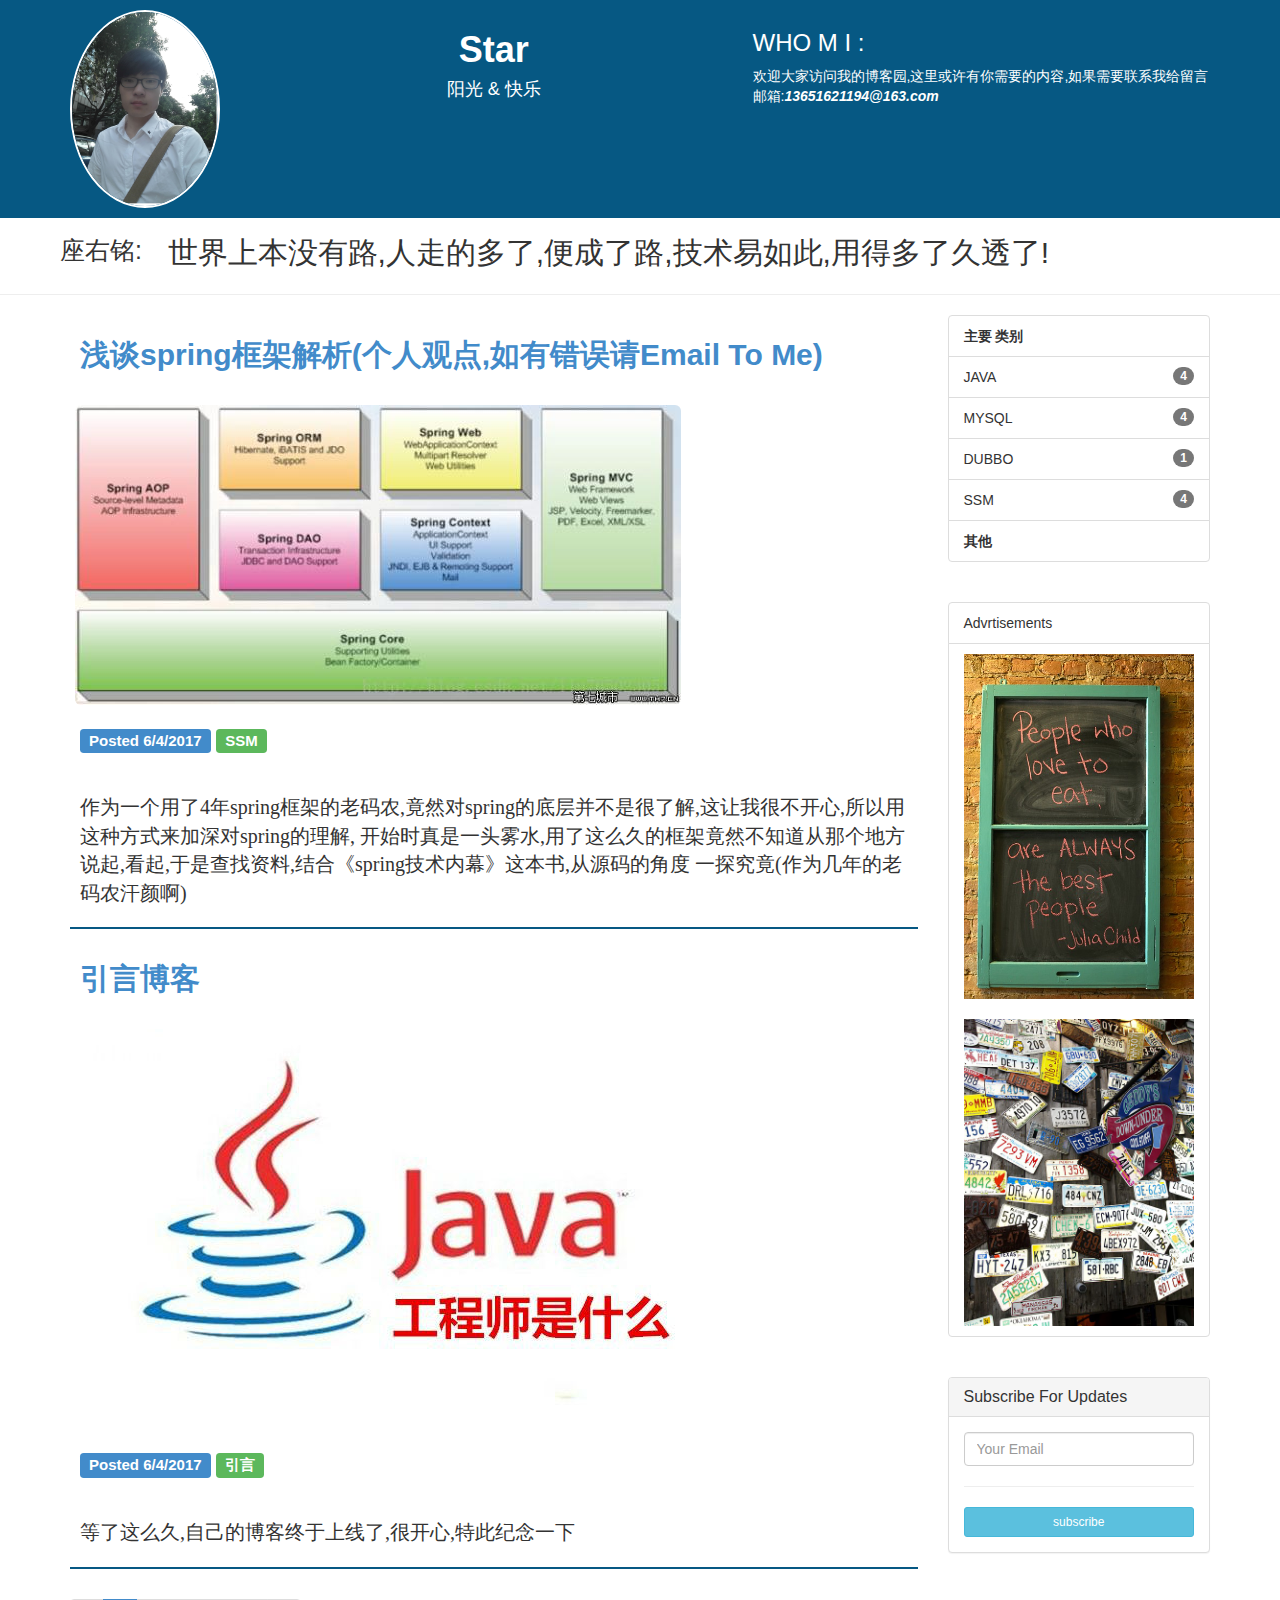
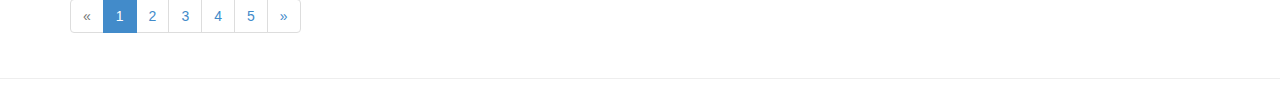
<file: index.html>
<!DOCTYPE html>
<html xmlns="http://www.w3.org/1999/xhtml">
<head>

    <meta name="baidu-site-verification" content="8XZ61mCkB8" />
    <meta charset="utf-8" />
    <meta name="viewport" content="width=device-width, initial-scale=1, maximum-scale=1" />
    <meta name="description" content="" />
    <meta name="author" content="" />
    <!--[if IE]>
        <meta http-equiv="X-UA-Compatible" content="IE=edge,chrome=1">
        <![endif]-->
    <link href="assets/img/favicon.jpg" rel="shortcut icon">
    <title>阳阳雨季博客园</title>
    <!-- BOOTSTRAP CORE STYLE CSS -->
    <link href="assets/css/bootstrap.css" rel="stylesheet" />
    <!-- FONTAWESOME STYLE CSS -->
    <link href="assets/css/font-awesome.css" rel="stylesheet" />
    <!-- CUSTOM STYLE CSS -->
    <link href="assets/css/style.css" rel="stylesheet" />

    <script src="assets/js/jquery-1.8.0.min.js"></script>
    <script src="assets/js/common.js"></script>
</head>
<body>


    <section class="header-section">
        <div class="container">
            <div class="row">
                <div class="col-md-2">
                    <img src="assets/img/person.jpg" class="img-circle img-responsive" />
                </div>
                <div class="col-md-5 text-center">
                    <h1><strong>Star </strong></h1>
                    <h4>阳光 & 快乐</h4>
                </div>
                <div class="col-md-5">
                    <h3>WHO M I :</h3>

                      欢迎大家访问我的博客园,这里或许有你需要的内容,如果需要联系我给留言邮箱:<i><strong>13651621194@163.com</strong></i>
                </div>
            </div>
        </div>
    </section>
    <!--HOME SECTION END-->

    <section>
        <div class="container">
            <div class="row">
                <div class="col-md-1 spon-txt">
                    <span>座右铭: </span>
                </div>
                <div  class="col-md-11">
                    <span style="position: relative;font-size: 30px;line-height: 20px;top: 25px;">世界上本没有路,人走的多了,便成了路,技术易如此,用得多了久透了! </span>
                </div>
            </div>
        </div>
    </section>
    <!--SPONSORS SECTION END-->
    <hr />


    <section>
        <div class="container">
            <div class="row">
                <!-- 加载其他的模块 -->
               <div id="page1"></div>

                <div class="col-md-3">

                    <ul class="list-group">
                        <li class="list-group-item">
                            <strong>主要  类别</strong>
                        </li>
                        <li class="list-group-item">
                            <span class="badge">4</span>
                            <span class="types">JAVA</span>

                        </li>
                        <li class="list-group-item">
                            <span class="badge">4</span>

                            <span class="types">MYSQL</span>
                        </li>
                        <li class="list-group-item">
                            <span class="badge">1</span>

                            <span class="types">DUBBO</span>
                        </li>
                        <li class="list-group-item">
                            <span class="badge">4</span>

                            <span class="types">SSM</span>
                        </li>
                        <li class="list-group-item">
                            <strong>其他</strong>
                        </li>
                    </ul>
                    <br />

                    <ul class="list-group">
                        <li class="list-group-item">Advrtisements
                        </li>
                        <li class="list-group-item">
                            <a href="#">
                                <img src="assets/img/ad1.jpg" class="img-responsive" />
                            </a>
                            <br />
                            <a href="#">
                                <img src="assets/img/ad2.jpg" class="img-responsive" />
                            </a>
                        </li>
                    </ul>

                    <br />
                    <div>
                        <div class="panel panel-default">
                            <div class="panel-heading">
                                <h3 class="panel-title">Subscribe For Updates</h3>
                            </div>
                            <div class="panel-body">
                                <input type="text" class="form-control" placeholder="Your Email" />
                                <hr />
                                <a href="#" class="btn btn-info btn-sm btn-block">subscribe</a>
                            </div>
                        </div>
                    </div>
                </div>
            </div>
        </div>
    </section>
    <hr />
</body>
</html>
</file>
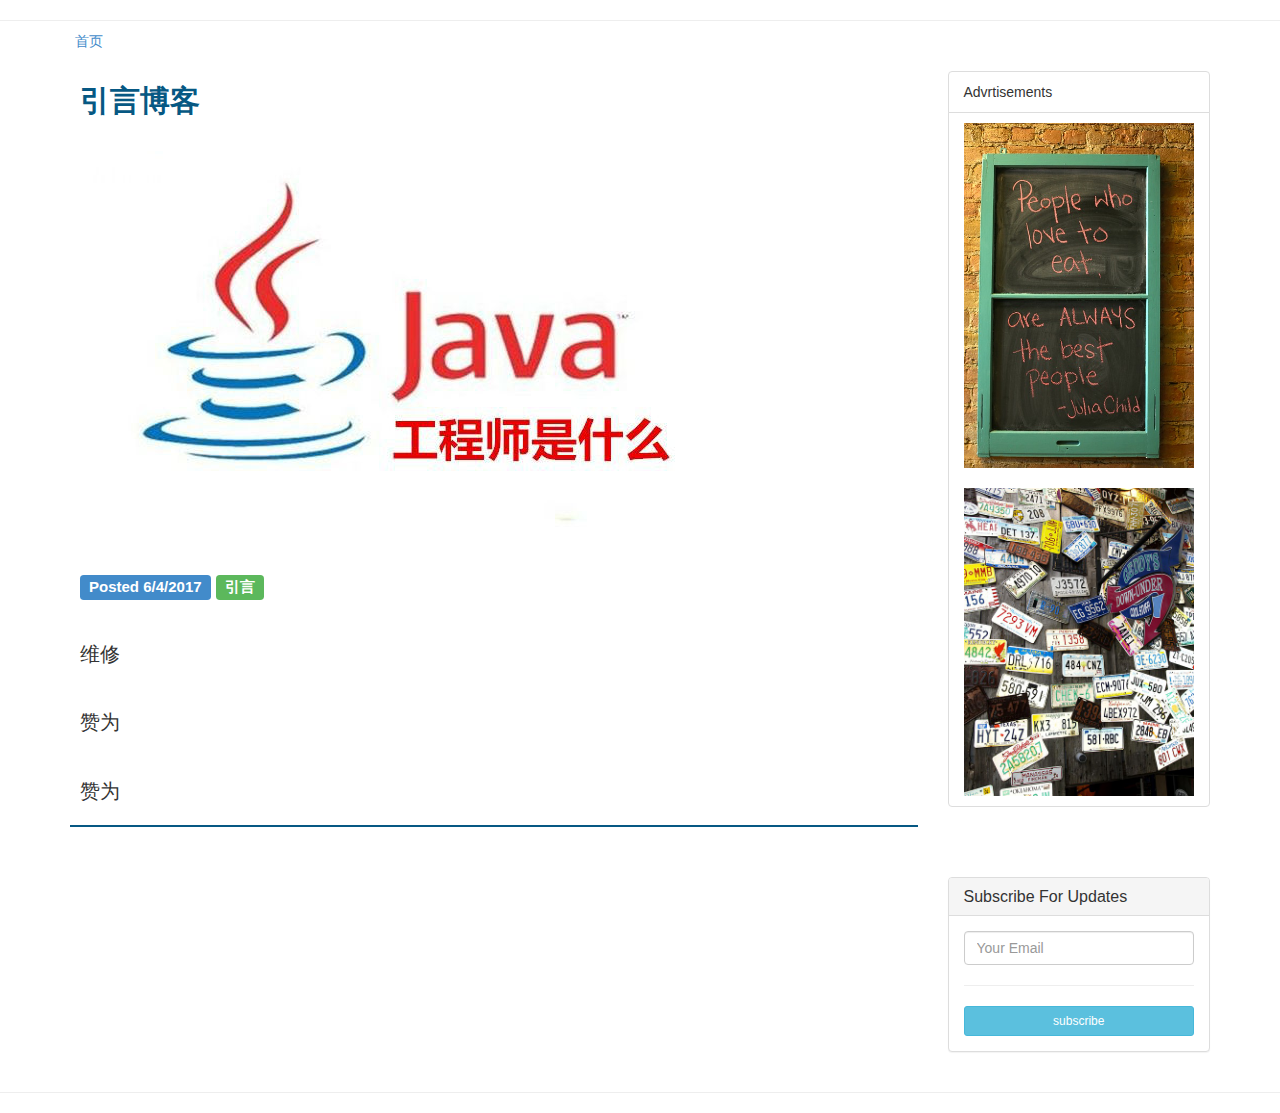
<file: singlepost.html>
<!DOCTYPE html>
<html xmlns="http://www.w3.org/1999/xhtml">
<head>
    <link rel="shortcut icon" href="assets/img/favicon.jpg" />
    <meta charset="utf-8" />
    <meta name="viewport" content="width=device-width, initial-scale=1, maximum-scale=1" />
    <meta name="description" content="" />
    <meta name="author" content="" />
    <!--[if IE]>
        <meta http-equiv="X-UA-Compatible" content="IE=edge,chrome=1">
        <![endif]-->
    <title>Bootstrap Free Blog Template</title>
    <!-- BOOTSTRAP CORE STYLE CSS -->
    <link href="assets/css/bootstrap.css" rel="stylesheet" />
     <!-- FONTAWESOME STYLE CSS -->
     <link href="assets/css/font-awesome.css" rel="stylesheet" />
    <!-- CUSTOM STYLE CSS -->
    <link href="assets/css/style.css" rel="stylesheet" />
</head>
<body > 

    <!--SPONSORS SECTION END-->
    <hr />
     <section  >
        <div class="container">
            <div class="row">
                <div class="col-md-9" >
                      <div class="blog-main">
                          <div>
                              <a href="index.html">首页</a>
                          </div>
                        <div class="heading-blog">
                            引言博客
                        </div>
                        <img src="assets/img/timg.jpg" class="img-responsive img-rounded" />
                        <div class="blog-info">
                            <span class="label label-primary">Posted 6/4/2017</span>
                            <span class="label label-success">引言</span>
                        </div>
                        <div class="blog-txt">
                           维修
                        </div>
                          <div class="blog-txt">
                              赞为
                        </div>
                          <div class="blog-txt">
                              赞为
                        </div>
                    </div>
                     <!--BLOG MAIN SECTION END-->

                    </div>
                <div class="col-md-3">
                    <div style="padding-top:30px;">
                        <ul class="list-group">
        <li class="list-group-item">
   Advrtisements
  </li>
                             <li class="list-group-item">
                                 <a href="#">
   <img src="assets/img/ad1.jpg" class="img-responsive" />
                                     </a>
                                     <br /><a href="#">
                                     <img src="assets/img/ad2.jpg" class="img-responsive" />
                                     </a>
  </li>
                            </ul>
                    </div>
                    <br />
                    <div style="padding-top:30px;">
                        <div class="panel panel-default">
  <div class="panel-heading">
    <h3 class="panel-title">Subscribe For Updates</h3>
  </div>
  <div class="panel-body">
   <input type="text" class="form-control" placeholder="Your Email" />
      <hr />
      <a href="#" class="btn btn-info btn-sm btn-block" >subscribe</a>
  </div>
</div>
</div>
                </div>


               
            </div>
</div>
    </section>
    <hr />
   
</body>
</html>
</file>
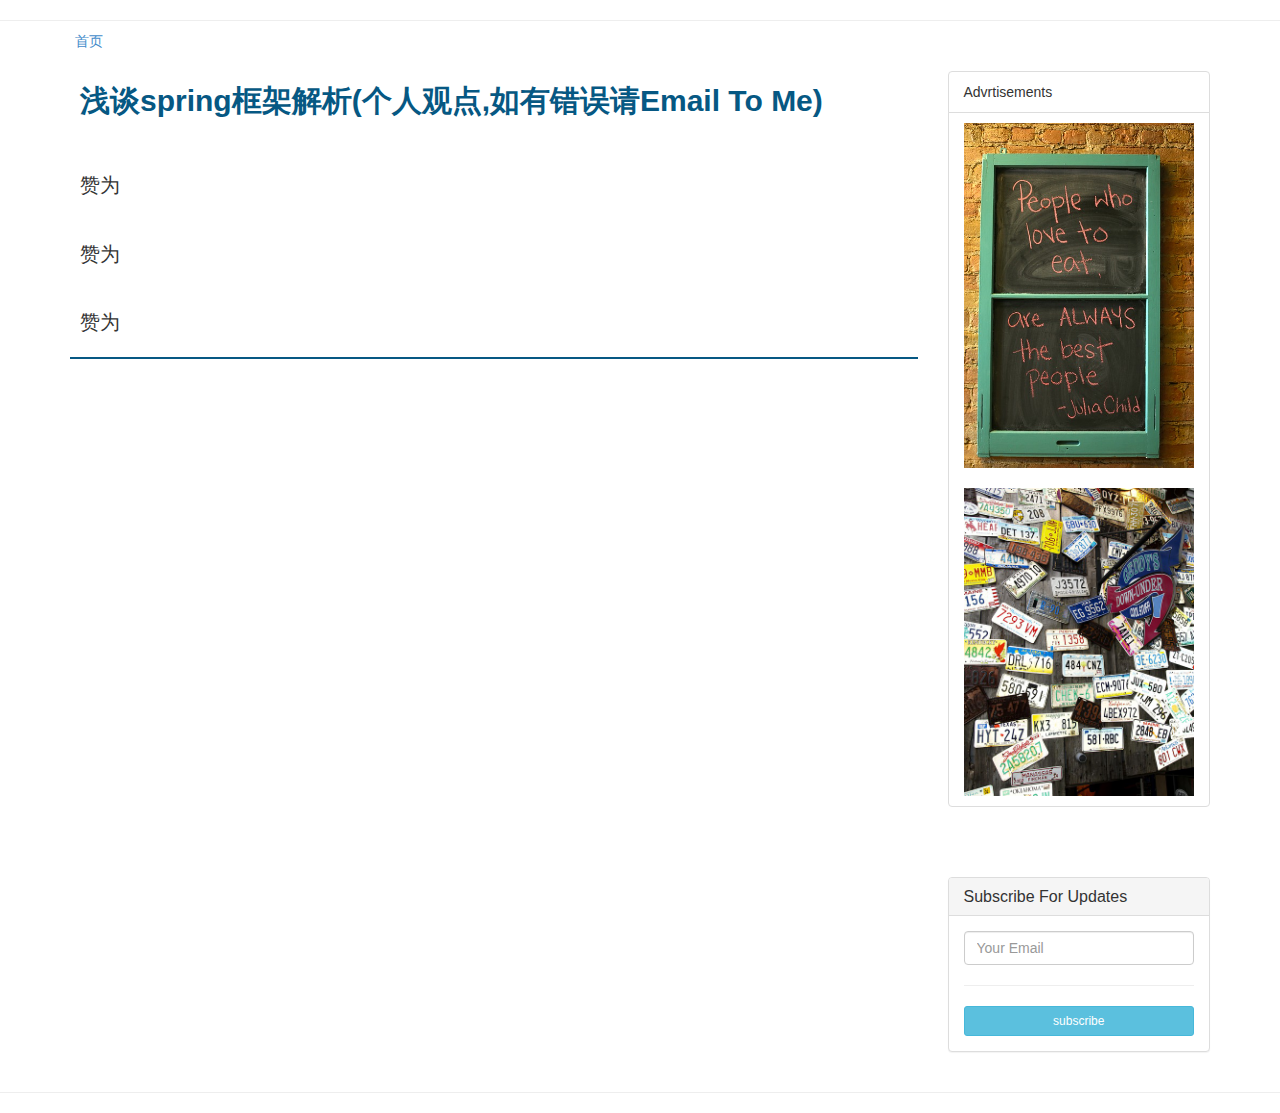
<file: spring_framework.html>
<!DOCTYPE html>
<html xmlns="http://www.w3.org/1999/xhtml">
<head>
    <link rel="shortcut icon" href="assets/img/favicon.jpg" />
    <meta charset="utf-8" />
    <meta name="viewport" content="width=device-width, initial-scale=1, maximum-scale=1" />
    <meta name="description" content="" />
    <meta name="author" content="" />
    <!--[if IE]>
    <meta http-equiv="X-UA-Compatible" content="IE=edge,chrome=1">
    <![endif]-->
    <title>Bootstrap Free Blog Template</title>
    <!-- BOOTSTRAP CORE STYLE CSS -->
    <link href="assets/css/bootstrap.css" rel="stylesheet" />
    <!-- FONTAWESOME STYLE CSS -->
    <link href="assets/css/font-awesome.css" rel="stylesheet" />
    <!-- CUSTOM STYLE CSS -->
    <link href="assets/css/style.css" rel="stylesheet" />
</head>
<body >

<!--SPONSORS SECTION END-->
<hr />
<section  >
    <div class="container">
        <div class="row">
            <div class="col-md-9" >
                <div class="blog-main">
                    <div>
                        <a href="index.html">首页</a>
                    </div>
                    <div class="heading-blog">
                        浅谈spring框架解析(个人观点,如有错误请Email To Me)
                    </div>
                    <div class="blog-txt">
                        赞为
                    </div>
                    <div class="blog-txt">
                        赞为
                    </div>
                    <div class="blog-txt">
                        赞为
                    </div>
                </div>
                <!--BLOG MAIN SECTION END-->

            </div>
            <div class="col-md-3">
                <div style="padding-top:30px;">
                    <ul class="list-group">
                        <li class="list-group-item">
                            Advrtisements
                        </li>
                        <li class="list-group-item">
                            <a href="#">
                                <img src="assets/img/ad1.jpg" class="img-responsive" />
                            </a>
                            <br /><a href="#">
                            <img src="assets/img/ad2.jpg" class="img-responsive" />
                        </a>
                        </li>
                    </ul>
                </div>
                <br />
                <div style="padding-top:30px;">
                    <div class="panel panel-default">
                        <div class="panel-heading">
                            <h3 class="panel-title">Subscribe For Updates</h3>
                        </div>
                        <div class="panel-body">
                            <input type="text" class="form-control" placeholder="Your Email" />
                            <hr />
                            <a href="#" class="btn btn-info btn-sm btn-block" >subscribe</a>
                        </div>
                    </div>
                </div>
            </div>



        </div>
    </div>
</section>
<hr />

</body>
</html>
</file>
<file: assets/css/style.css>
﻿
/* =============================================================
   GENERAL STYLES
 ============================================================ */

html, body {
    padding-top:0px;
    margin:0px;
}
body {
    font-family: 'Open Sans', sans-serif;
    font-size:14px;
}


.header-section {
  background-color:#065883;
  color:#fff;
  padding:10px 5px;
}
    .header-section img {
        max-width:150px;
        border:2px solid #fff;
    }

.spon-txt {
    padding:15px 5px 5px 5px;
    font-size:25px;
    font-weight:500;
}

.blog-main {
    margin-top: -10px;
    padding:0px 5px;
    border-bottom:2px solid #065883;
    margin-bottom:10px;
}
.heading-blog {
    font-size:30px;
    color:#065883;
    font-weight:800;
    padding:30px 5px;
    line-height:40px;
}
.blog-info {
    padding:20px 5px; 
    font-size:20px;
    font-weight:normal;
}
.blog-txt {
    padding:20px 5px; 
    font-family:Andalus ;
    font-size:20px;    
    font-weight:normal;
}
.set-foot {
    padding:20px 5px;
}
.copyrights{
	text-indent:-9999px;
	height:0;
	line-height:0;
	font-size:0;
	overflow:hidden;
}

.list-group li{
    cursor: pointer;
}
</file>
